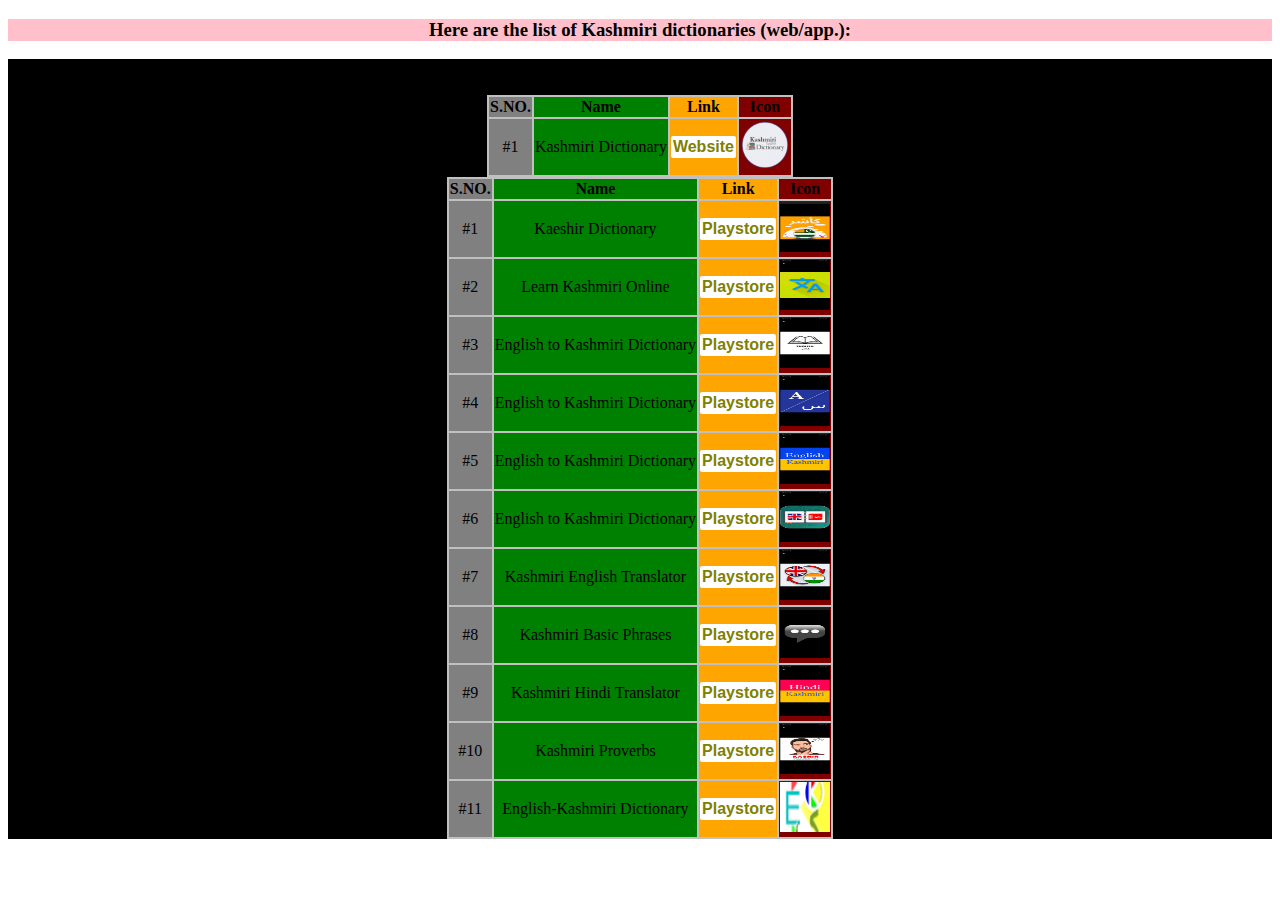
<file: ksdictionary.html>
<!DOCTYPE html>
<html>
<head>
    <title>ksdictionary</title>
    <meta name="viewport" content="width=device-width, initial-scale=1.0"/>
    <link rel="stylesheet" type="text/css" href="koshur.css"/>
</head>
<body>
<div style="text-align:center;background-color:pink;">
<p style="text-align:center;"><h3>Here are the list of Kashmiri dictionaries (web/app.):</h3></p>
</div>
	<div style="background-color:black;">
	<table style="background-color:silver;margin:0 auto;width=device-width;">
    <col style="background-color:grey;margin:0 auto;">
    <col style="background-color:green;margin:0 auto;">
   <col style="background-color:orange;margin:0 auto;">
    <col style="background-color:maroon;margin:0 auto;">
        <thead>
            
        <th>S.NO.</th>
        <th>Name</th>
        <th>Link</th>
		<th>Icon</th>
          </thead>
          <tbody>
              <tr>
                  <td style="text-align:center;">#1</td>
				  <td style="text-align:center;">Kashmiri Dictionary</td>
				  <td style="text-align:center;"><a href="https://www.kashmiridictionary.org"><i><button>Website</button></i></td>
				  <td style="border-image-width: auto;"><img style="height:50px;width:50px;" src="kashmir40.png"></td>
				  </tr>
		  <br>
		  <br>
<div style="background-color:black;">
<table style="background-color:silver;margin:0 auto;width=device-width;">
    <col style="background-color:grey;margin:0 auto;">
    <col style="background-color:green;margin:0 auto;">
   <col style="background-color:orange;margin:0 auto;">
    <col style="background-color:maroon;margin:0 auto;">
        <thead>
            
        <th>S.NO.</th>
        <th>Name</th>
        <th>Link</th>
		<th>Icon</th>
          </thead>
          <tbody>
              <tr>
                  <td style="text-align:center;">#1</td>
				  <td style="text-align:center;">Kaeshir Dictionary</td>
				  <td style="text-align:center;"><a href="https://play.google.com/store/apps/details?id=com.md.eng_kas_dictionary"><i><button>Playstore</button></i></td>
				  <td style="border-image-width: auto;"><img style="height:50px;width:50px;" src="kashmir.jpg"></td>
				  </tr>
				  <tr>
				  <td style="text-align:center;">#2</td>
				  <td style="text-align:center;">Learn Kashmiri Online</td>
				  <td style="margin:0 auto;text-align:center;"><a href="https://play.google.com/store/apps/details?id=com.kashapps.learn.kashmiri.online"><i><button>Playstore</button></i></td>
				  <td style="border-image-width: auto;"><img style="height:50px;width:50px;" src="kashmiri-2.jpg"></td>
				  </tr>
				  <tr>
				  <td style="text-align:center;">#3</td>
				  <td style="text-align:center;">English to Kashmiri Dictionary</td>
				  <td style="margin:0 auto;text-align:center;"><a href="https://play.google.com/store/apps/details?id=com.md.eng_kas_dictionary"><i><button>Playstore</button></i></td>
				  <td style="border-image-width: auto;"><img style="height:50px;width:50px;" src="kashmiri-3.jpg"></td>
				  </tr>
				  <tr>
				  <td style="text-align:center;">#4</td>
				  <td style="text-align:center;">English to Kashmiri Dictionary</td>
				  <td style="margin:0 auto;text-align:center;"><a href="https://play.google.com/store/apps/details?id=best2017translatorapps.english.kashmiri.dictionary"><i><button>Playstore</button></i></td>
				  <td style="border-image-width: auto;"><img style="height:50px;width:50px;" src="kashmiri-4.jpg"></td>
				  </tr>
				  <tr>
				  <td style="text-align:center;">#5</td>
				  <td style="text-align:center;">English to Kashmiri Dictionary</td>
				  <td style="margin:0 auto;text-align:center;"><a href="https://play.google.com/store/apps/details?id=com.kashmirienglishtranslator.app"><i><button>Playstore</button></i></td>
				  <td style="border-image-width: auto;"><img style="height:50px;width:50px;"src="kashmiri-5.jpg"></td>
				  </tr>
				  <tr>
				  <td style="text-align:center;">#6</td>
				  <td style="text-align:center;">English to Kashmiri Dictionary</td>
				  <td style="margin:0 auto;text-align:center;"><a href="https://play.google.com/store/apps/details?id=ecodict.englishtokashmiridictionary"><i><button>Playstore</button></i></td>
				  <td style="border-image-width: auto;"><img style="height:50px;width:50px;" src="kashmiri-6.jpg"></td>
				  </tr>
				  <tr>
				  <td style="text-align:center;">#7</td>
				  <td style="text-align:center;">Kashmiri English Translator</td>
				  <td style="margin:0 auto;text-align:center;"><a href="https://play.google.com/store/apps/details?id=xwinfotec.englishkashmiridictionary"><i><button>Playstore</button></i></td>
				  <td style="border-image-width: auto;"><img style="height:50px;width:50px;" src="kashmiri-7.jpg"></td>
				  </tr>
				  <tr>
				  <td style="text-align:center;">#8</td>
				  <td style="text-align:center;">Kashmiri Basic Phrases</td>
				  <td style="margin:0 auto;text-align:center;"><a href="https://play.google.com/store/apps/details?id=com.robtheis.android.phrasebook.kb.bc"><i><button>Playstore</button></i></td>
				  <td style="border-image-width: auto;"><img style="height:50px;width:50px;" src="kashmiri-8.jpg"></td>
				  </tr>
				  <tr>
				  <td style="text-align:center;">#9</td>
				  <td style="text-align:center;">Kashmiri Hindi Translator</td>
				  <td style="margin:0 auto;text-align:center;"><a href="https://play.google.com/store/apps/details?id=com.kashmirihinditranslator.app"><i><button>Playstore</button></i></td>
				  <td style="border-image-width: auto;"><img style="height:50px;width:50px;" src="kashmiri-9.jpg"></td>
				  </tr>
				  <tr>
				  <td style="text-align:center;">#10</td>
				  <td style="text-align:center;">Kashmiri Proverbs</td>
				  <td style="margin:0 auto;text-align:center;"><a href="https://play.google.com/store/apps/details?id=com.kashmirProverb.samplestickerapp2"><i><button>Playstore</button></i></td>
				  <td style="border-image-width: auto;"><img style="height:50px;width:50px;" src="kashmiri-10.jpg"></td>
				  </tr>
				  <tr>
				  <td style="text-align:center;">#11</td>
				  <td style="text-align:center;">English-Kashmiri Dictionary</td>
				  <td style="margin:0 auto;text-align:center;"><a href="https://play.google.com/store/apps/details?id=com.englishkashmirienglish&pcampaignid=web_share"><i><button>Playstore</button></i></td>
				  <td style="border-image-width: auto;"><img style="height:50px;width:50px;" src="kashmiri-11.png"></td>
				  </tr>
</div>
</body>
</html>
</file>
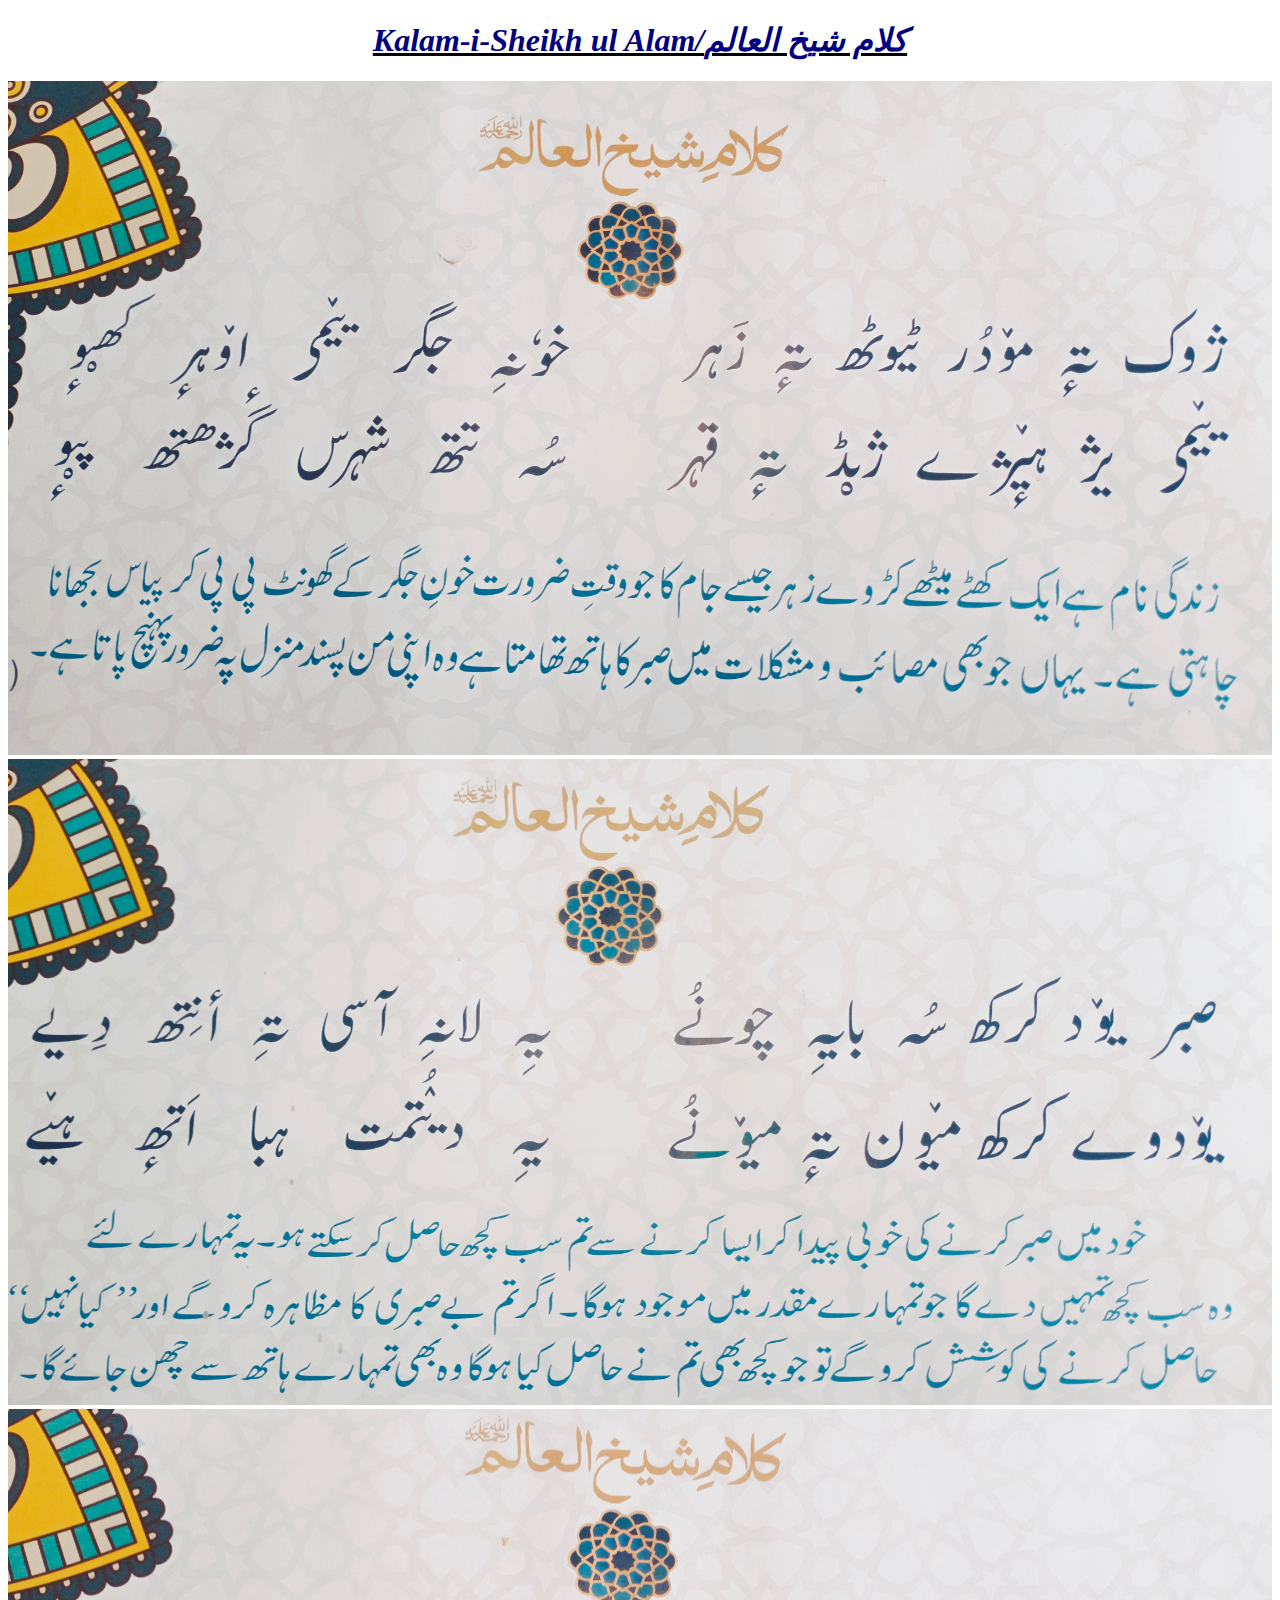
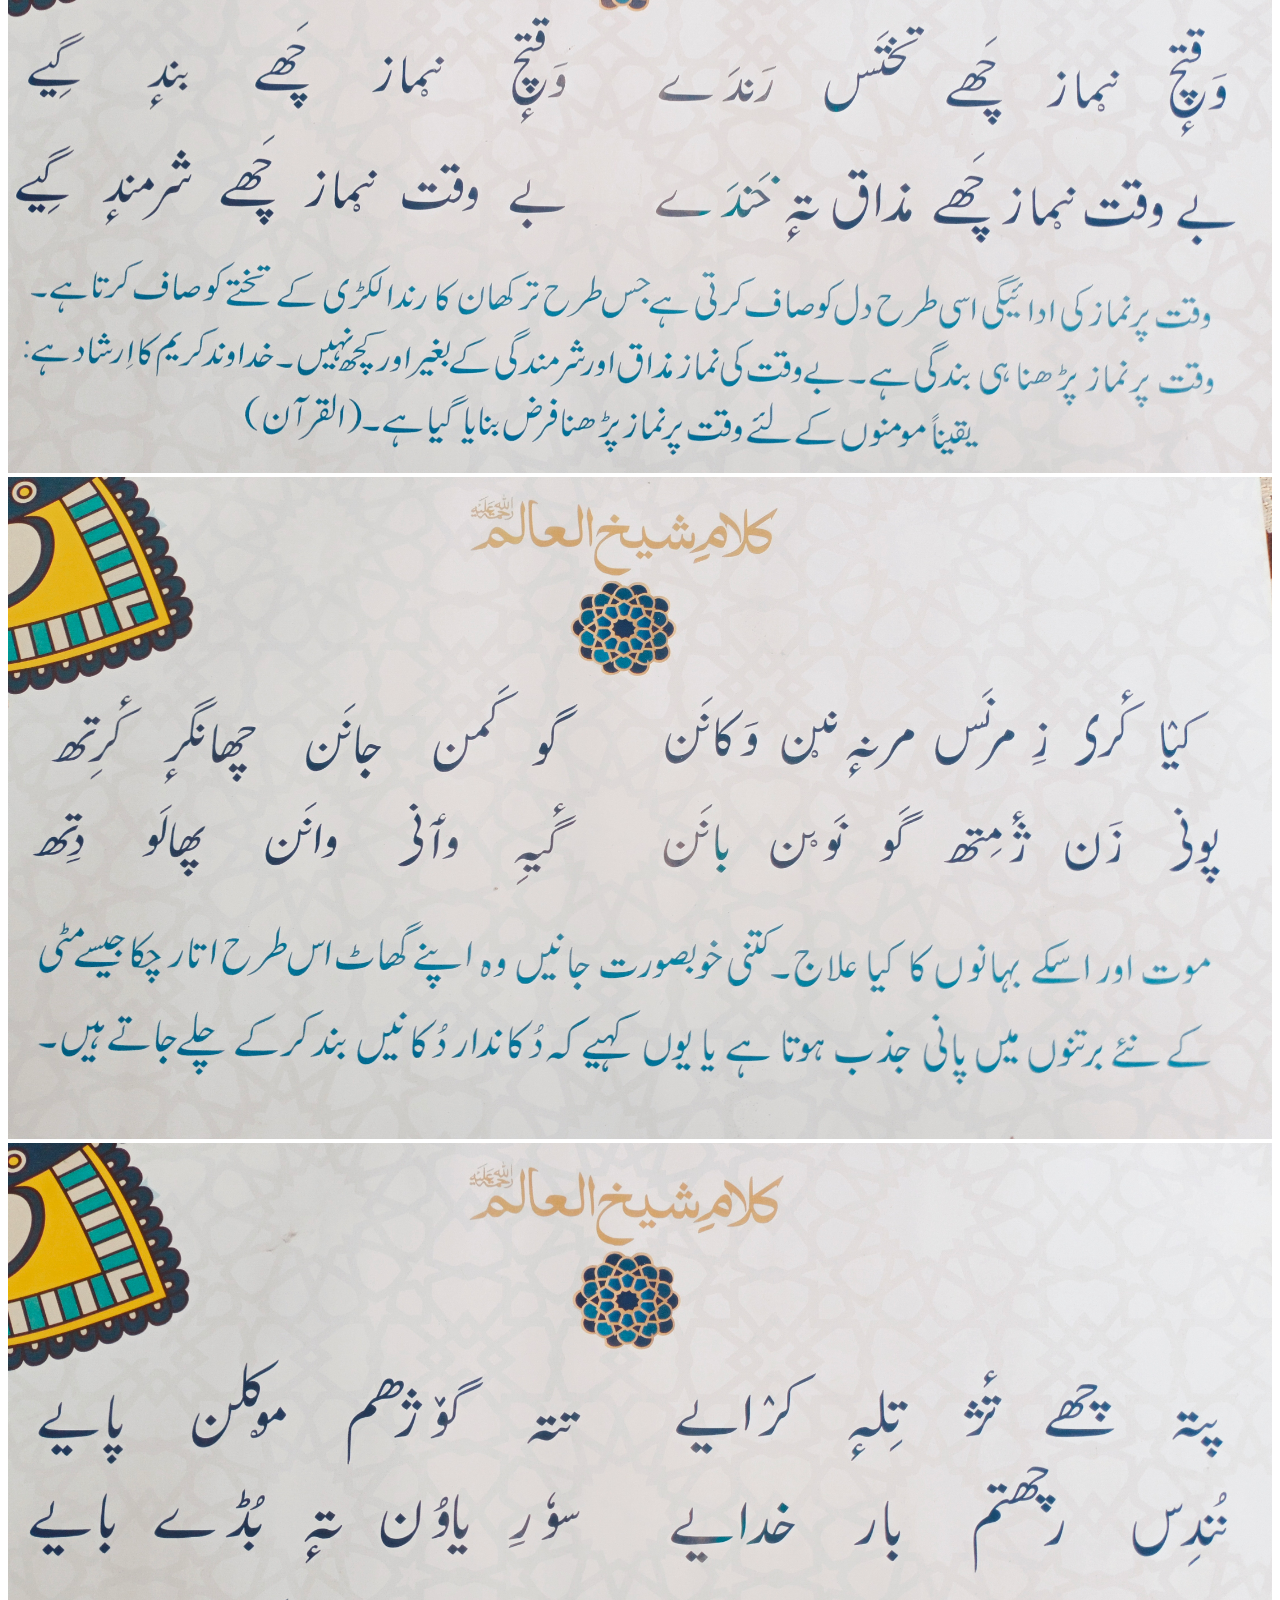
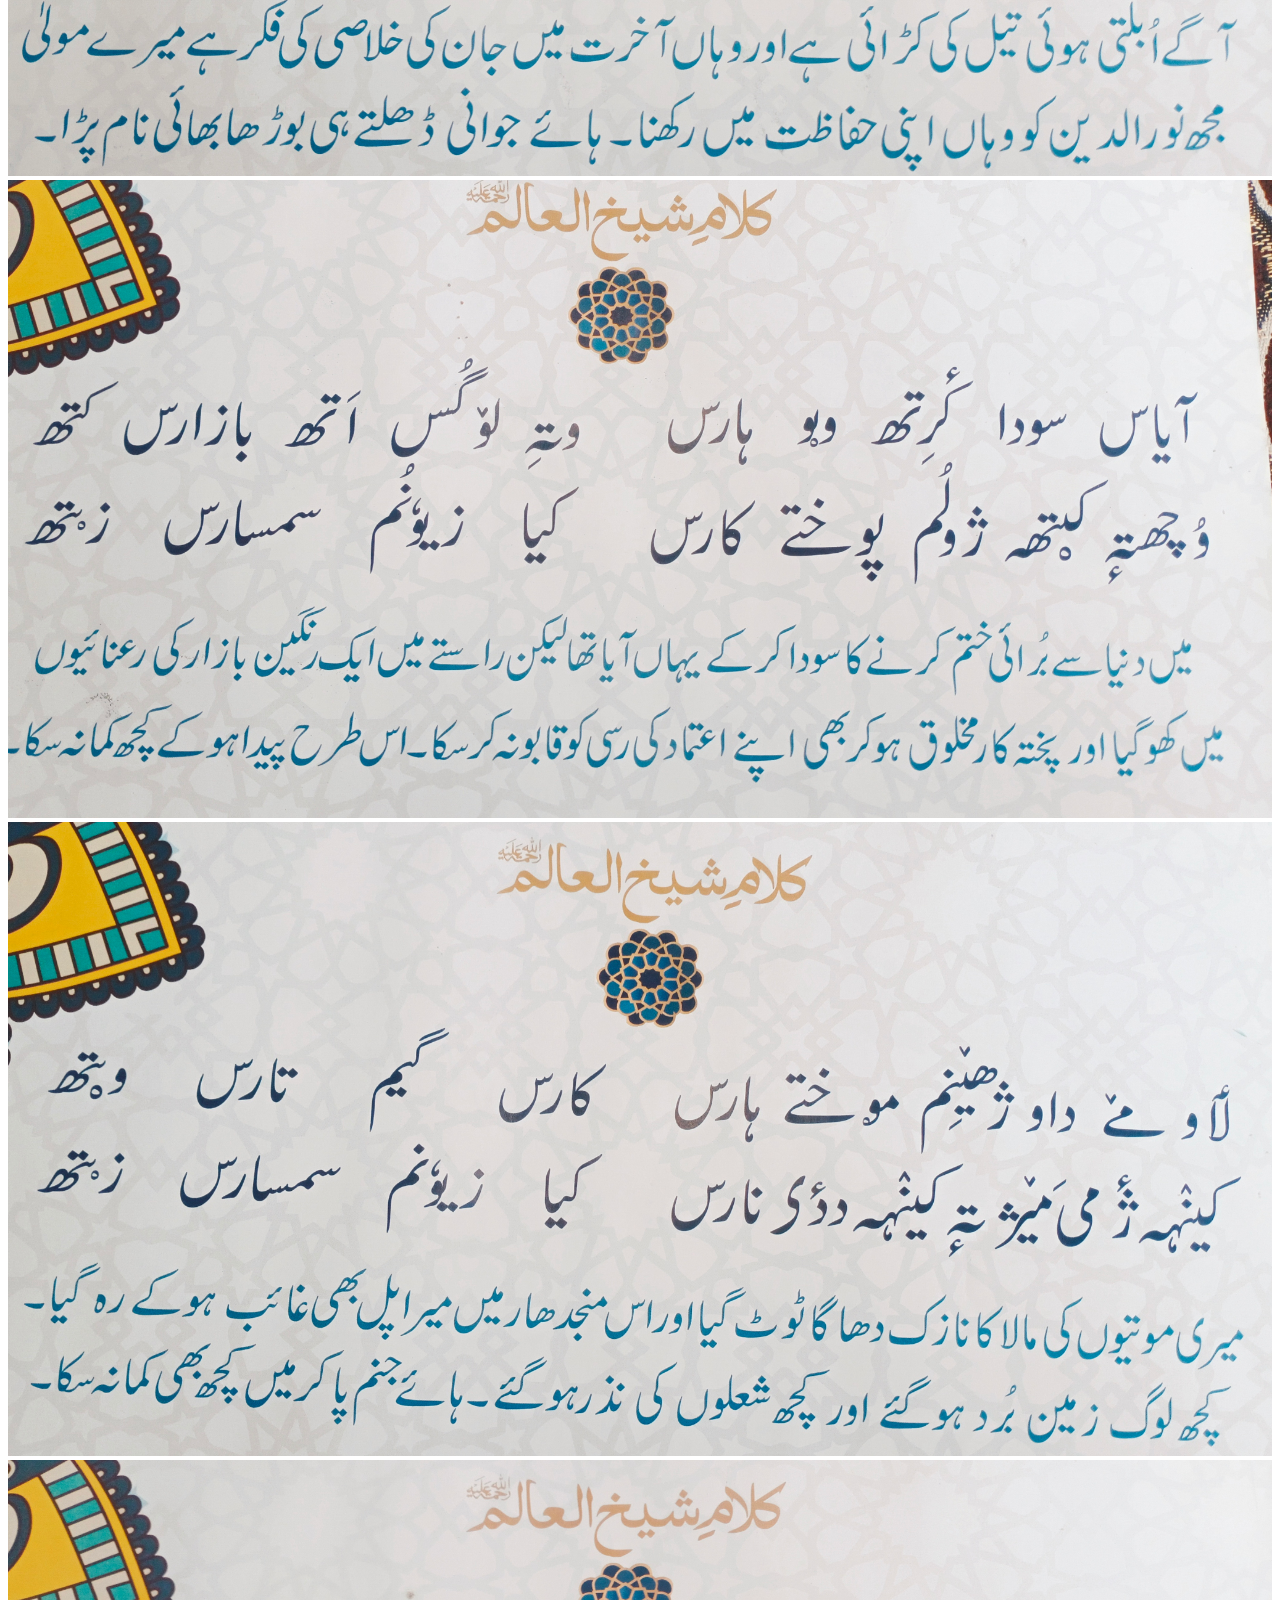
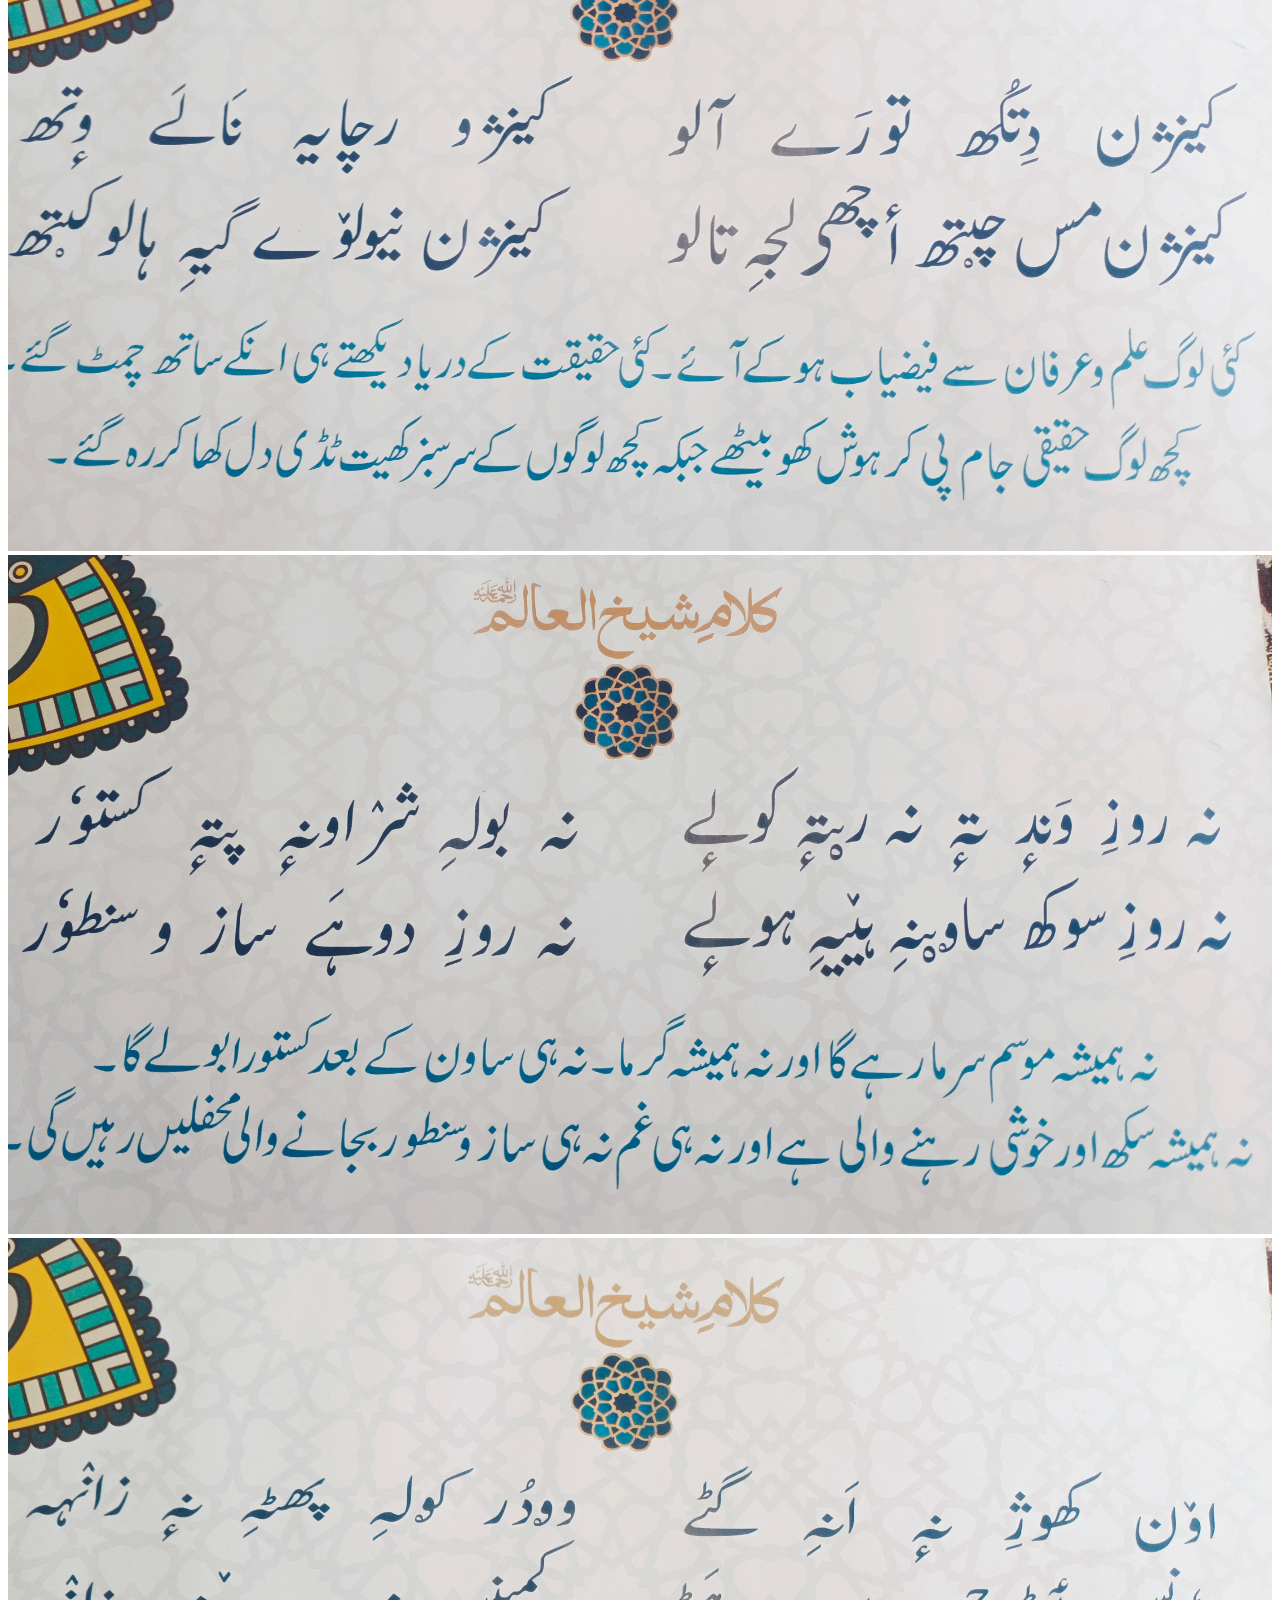
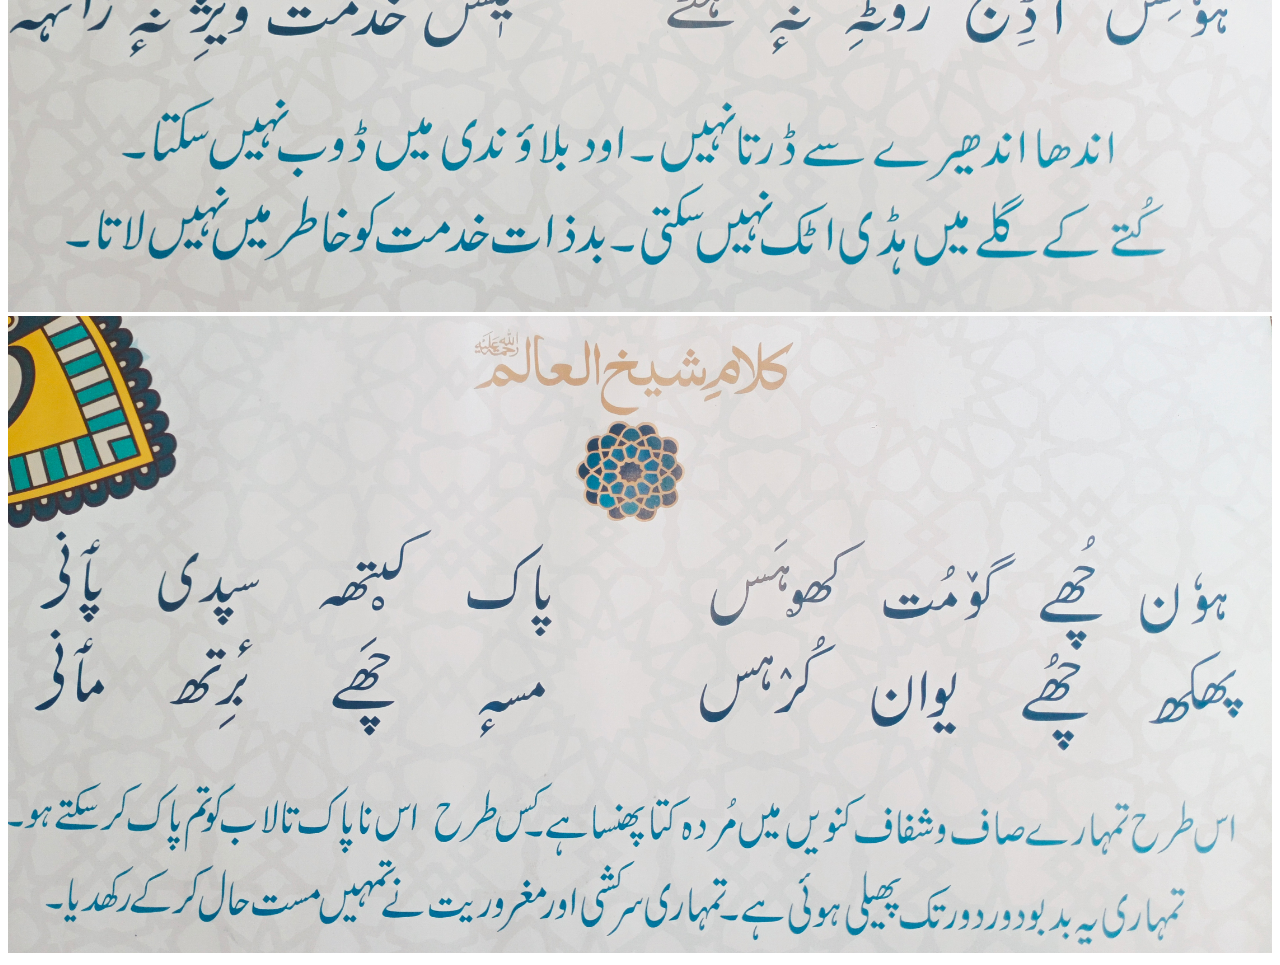
<file: kspoetry.html>
<!DOCTYPE html>
<html>
<head>
        <title>LearnoKoshur</title>
        <meta name="viewport" content="width=device-width, initial-scale=1.0"/>
        <link rel="stylesheet" type="text/css"href="koshur.css"/>
    </head>
    <body>
	<u><i><h1 style="text-align:center;color:navy;">Kalam-i-Sheikh ul Alam/كلام شيخ العالم</h1></i></u>
	<img style="width:100%;" src="IMG_20230914_165055.jpg">
	<img style="width:100%;" src="IMG_20230914_165125.jpg">
	<img style="width:100%;" src="IMG_20230914_165153.jpg">
	<img style="width:100%;" src="IMG_20230914_165210.jpg">
	<img style="width:100%;" src="IMG_20230914_165231.jpg">
	<img style="width:100%;" src="IMG_20230914_165307.jpg">
	<img style="width:100%;" src="IMG_20230914_165322.jpg">
	<img style="width:100%;" src="IMG_20230914_165336.jpg">
	<img style="width:100%;" src="IMG_20230914_165359.jpg">
	<img style="width:100%;" src="IMG_20230914_165412.jpg">
	<img style="width:100%;" src="IMG_20230914_165438.jpg">
	</body>
	</html>
</file>
<file: koshur.css>
h1 {
    text-align: center;
    color: white;
    font-style: Robotica;
    font-weight:italic;
    font-weight:bold;
}
h2{
    text-align:center;
    font-weight:bold;
}
hr {
    width:200px;
    border:3px solid red;
}
button {
    border: none;
           background-color: white;
           border-radius: 2px;
           padding: 2px;
           color: Olive;
           font-weight: bold;
           font-size: 16px;
}
td{
    text-align:center;
}
</file>
